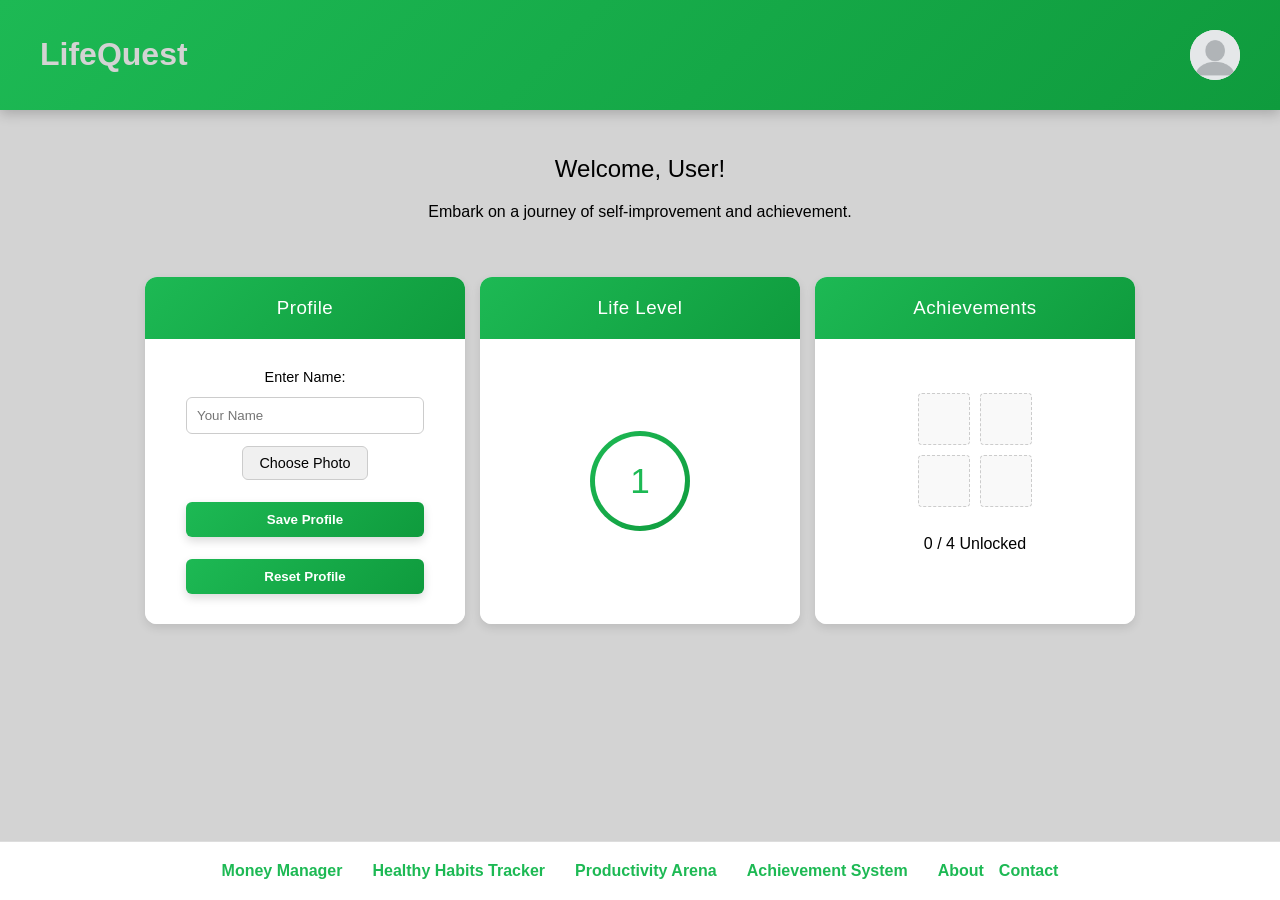
<file: index.html>
<!DOCTYPE html>
<html lang="en">
<head>
    <meta charset="UTF-8">
    <meta name="viewport" content="width=device-width, initial-scale=1.0">
    <link rel="stylesheet" href="Styles/index.css">
    <script src="JavaScript/index.js" defer></script>
    <title>LifeQuest</title>
</head> 
<body>
    <div class="main-content">
        <header class="top-nav">
            <h1>LifeQuest</h1>
            <img src="Images-lifequest/blank-profile-picture-973460_1280.webp" id="nav-profile-pic" class="profilePicture" alt="Profile">
        </header>

        <section class="welcome-area">
            <h2>Welcome, <span id="display-name">User</span>!</h2>
            <p>Embark on a journey of self-improvement and achievement.</p>
        </section>

        <div class="container">
            <div class="boxes">
                <h3>Profile</h3>
                <div class="box-content">
                    <label for="name-input">Enter Name:</label>
                    <input type="text" id="name-input" placeholder="Your Name">
                    
                    <label for="file-upload" class="custom-file-upload">Choose Photo</label>
                    <input type="file" id="file-upload" accept="image/*" style="display:none;">
                    
                    <button type="button" id="save-btn" class="save-btn">Save Profile</button>
                    <button type="button" id="reset-btn" class="save-btn" style="background-color: red;">Reset Profile</button>
                </div>
            </div>
            
            <div class="boxes">
                <h3>Life Level</h3>
                <div class="box-content">
                    <div class="level-circle">
                        <span id="current-level">1</span>
                    </div>
                </div>
            </div>

            <div class="boxes">
                <h3>Achievements</h3>
                <div class="box-content">
                    <div class="achievement-grid">
                        <div class="slot"></div>
                        <div class="slot"></div>
                        <div class="slot"></div>
                        <div class="slot"></div>
                    </div>
                    <p id="achievement-text">0 / 4 Unlocked</p>
                </div>
            </div>
        </div>
    </div>

    <footer>
        <nav class="nav-links">
            <a href="subTabs/money-manager.html">Money Manager</a>
            <a href="subTabs/healthy-habits.html">Healthy Habits Tracker</a>
            <a href="subTabs/productivity-arena.html">Productivity Arena</a>
            <a href="subTabs/achievement-system.html">Achievement System</a>

            <div class="aboutContact-Div">
                <a href="../about.html">About</a>
                <a href="../contact.html">Contact</a>
            </div>
        </nav>
    </footer>
    <script src="JavaScript/index.js" defer></script>
</body>
</html>
</file>
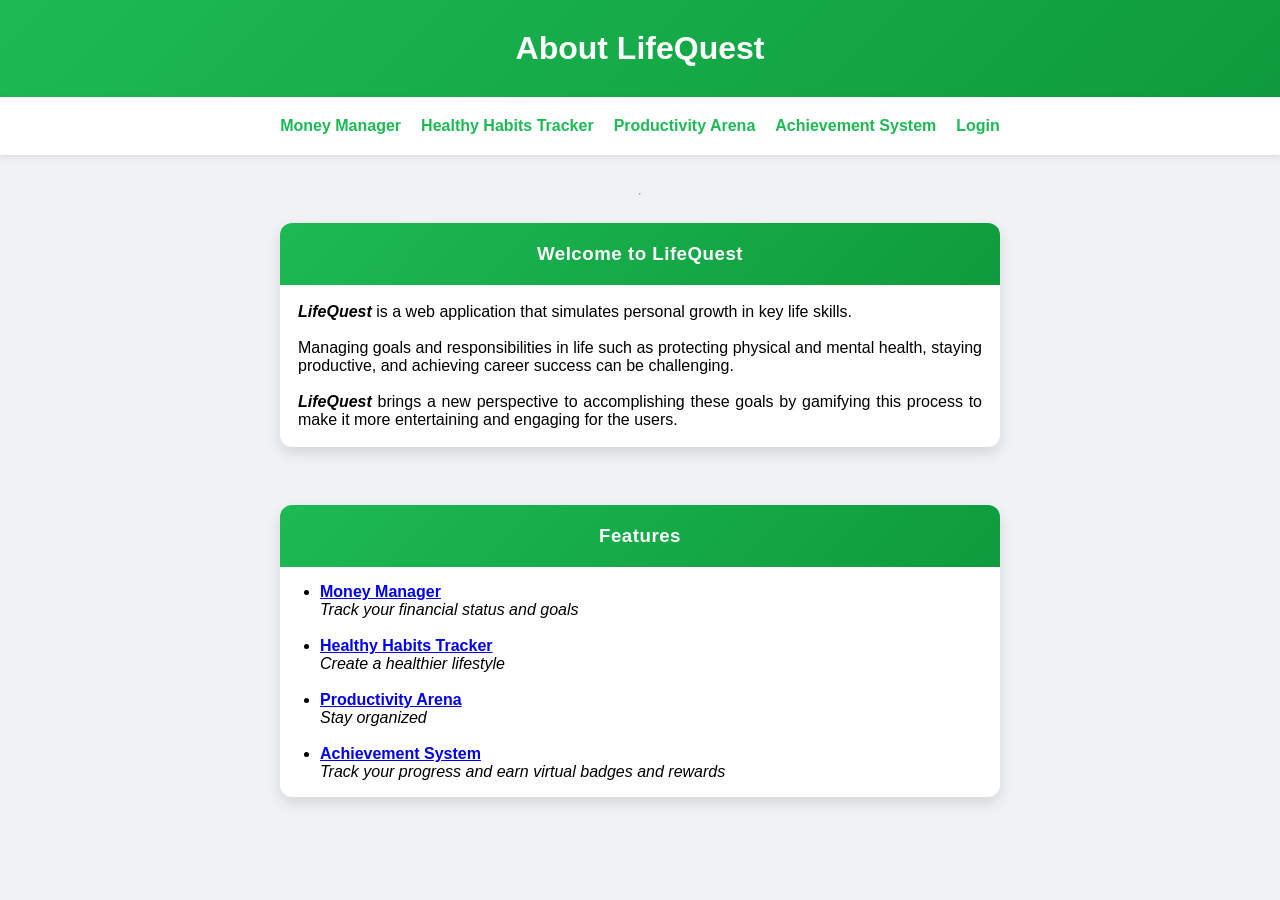
<file: about.html>
<!DOCTYPE html>
<html lang="en">

<head>
    <meta charset="UTF-8">
    <title>About</title>
    <link rel="stylesheet" href="Styles/subTabs.css" href="Styles/about.css">
</head>

<body>
    <style>
        p {
            text-align: justify;
            margin: 2.5%;
        }

        li {
            text-align: justify;
        }
    </style>
    <header class="subTabTitle-header">
        <h1>About LifeQuest</h1>
    </header>
    <div class="navBar-Div">
        <nav class="nav-links">
            <a href="subTabs/money-manager.html">Money Manager</a>
            <a href="subTabs/healthy-habits.html">Healthy Habits Tracker</a>
            <a href="subTabs/productivity-arena.html">Productivity Arena</a>
            <a href="subTabs/achievement-system.html">Achievement System</a>
            <a href="../index.html">Login</a>
        </nav>
    </div>
    <hr>
    <section class="boxes">
        <h3>Welcome to LifeQuest</h3>

        <p><b><i>LifeQuest</i></b> is a web application that simulates personal growth in key life skills.</p>
        <p>Managing goals and responsibilities in life such as protecting physical and mental health, staying
            productive,
            and achieving career success can be challenging.</p>
        <p><b><i>LifeQuest</i></b> brings a new perspective to accomplishing these goals by gamifying this process to
            make it more entertaining and engaging for the users.</p>
        </p>
    </section><br>
    <section class="boxes">
        <h3>Features</h3>
        <ul>
            <li><a href="subTabs/money-manager.html"><b>Money Manager</b></a><br><i>Track your financial status and
                    goals</i></li>
            <br>
            <li><a href="subTabs/healthy-habits.html"><b>Healthy Habits Tracker</b></a><br><i>Create a healthier
                    lifestyle</i></li>
            <br>
            <li><a href="subTabs/productivity-arena.html"><b>Productivity Arena</b><br></a><i>Stay organized</i></li>
            <br>
            <li><a href="subTabs/achievement-system.html"><b>Achievement System</b><br><i></a>Track your progress and
                earn virtual badges and rewards</i></li>
        </ul>
    </section>
    <br>
</body>

</html>
</file>
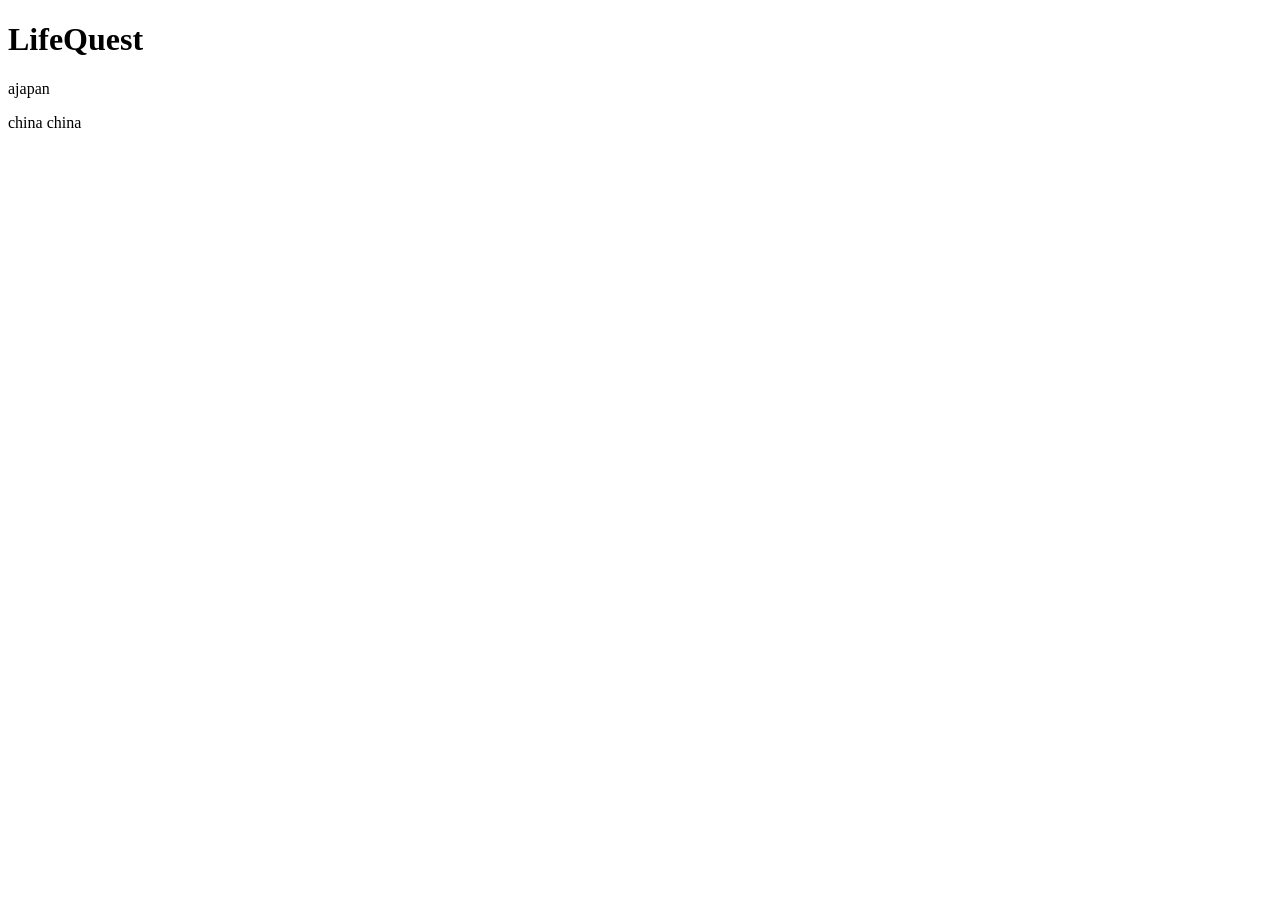
<file: LifeQuest.html>
<!DOCTYPE html>
<html>
    <head>
        <title>
            LifeQuest
        </title>
    </head> 
    <body>
        <h1>
            LifeQuest
        </h1>

        <p>
            ajapan
        </p>
        <p>
            china china 
        </p>
    </body>
    
</html>
</file>
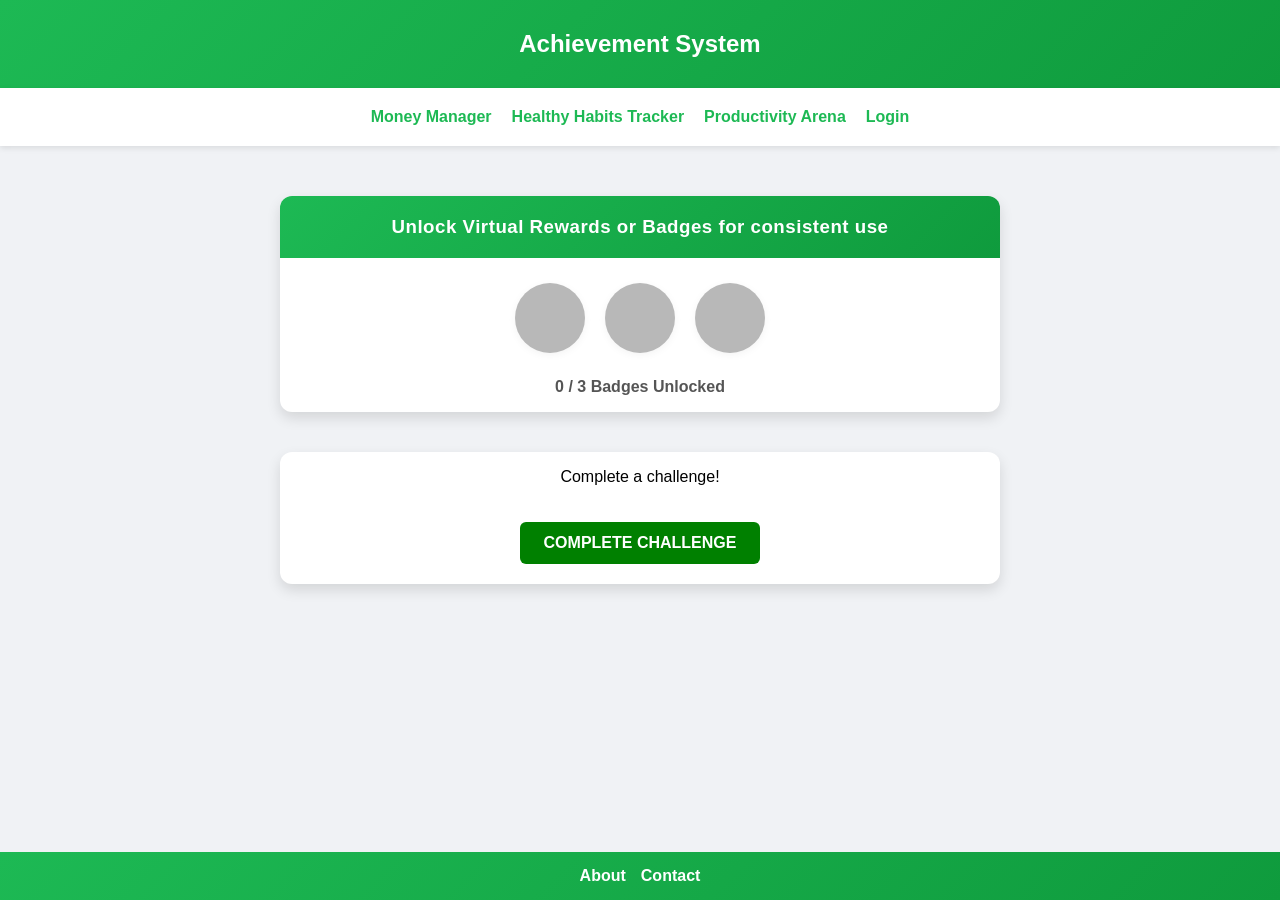
<file: subTabs/achievement-system.html>
<!DOCTYPE html>
<html lang="en">
    <head>
        <meta charset="UTF-8">
        <link rel="stylesheet" href="../Styles/subTabs.css">
        <title>Document</title>
        <script src="../JavaScript/achievement.js" defer></script>
    </head>

    <body>
        <section id="achievement-system">
            <header class="subTabTitle-header">
                <h2>Achievement System</h2>
            </header>

            <div class="navBar-Div">
                <nav class="nav-links">
                    <a href="money-manager.html">Money Manager</a>
                    <a href="healthy-habits.html">Healthy Habits Tracker</a>
                    <a href="productivity-arena.html">Productivity Arena</a>
                    <a href="../index.html">Login</a>
                </nav>
            </div>
            

            <section id="virtual-rewards" class="boxes">
                <div>
                    <h3>
                        Unlock Virtual Rewards or Badges for consistent use
                    </h3>
                    <div class="badges-Div">
                        <div class="badge" id="badge-1"></div>
                        <div class="badge" id="badge-2"></div>
                        <div class="badge" id="badge-3"></div>
                    </div>

                    <p id="badge-status">
                        <span class="counter-Span">0</span> / 3 Badges Unlocked
                    </p>
                </div>
            </section>

            <section id="feedback" class="boxes">
                <div>
                    <p>Complete a challenge!</p>

                    <button id="claim-Button">COMPLETE CHALLENGE</button>
                </div>
            </section>

        </section>

        <div id="popup-Div" class="hidden">
            <h2>SUCCESS!</h2>
            
            <div class="award-circle">
                AWARD
            </div>
            
            <p>You unlocked a new achievement badge.</p>
            <button id="closePopup-Button">AWESOME!</button>
        </div>

        <footer>
            <div class="footer-Div">
                <div class="footerAnchors-Div">
                    <a href="../about.html">About</a>
                    <a href="../contact.html">Contact</a>
                </div>

            </div>

        </footer>
    </body>

</html>
</file>
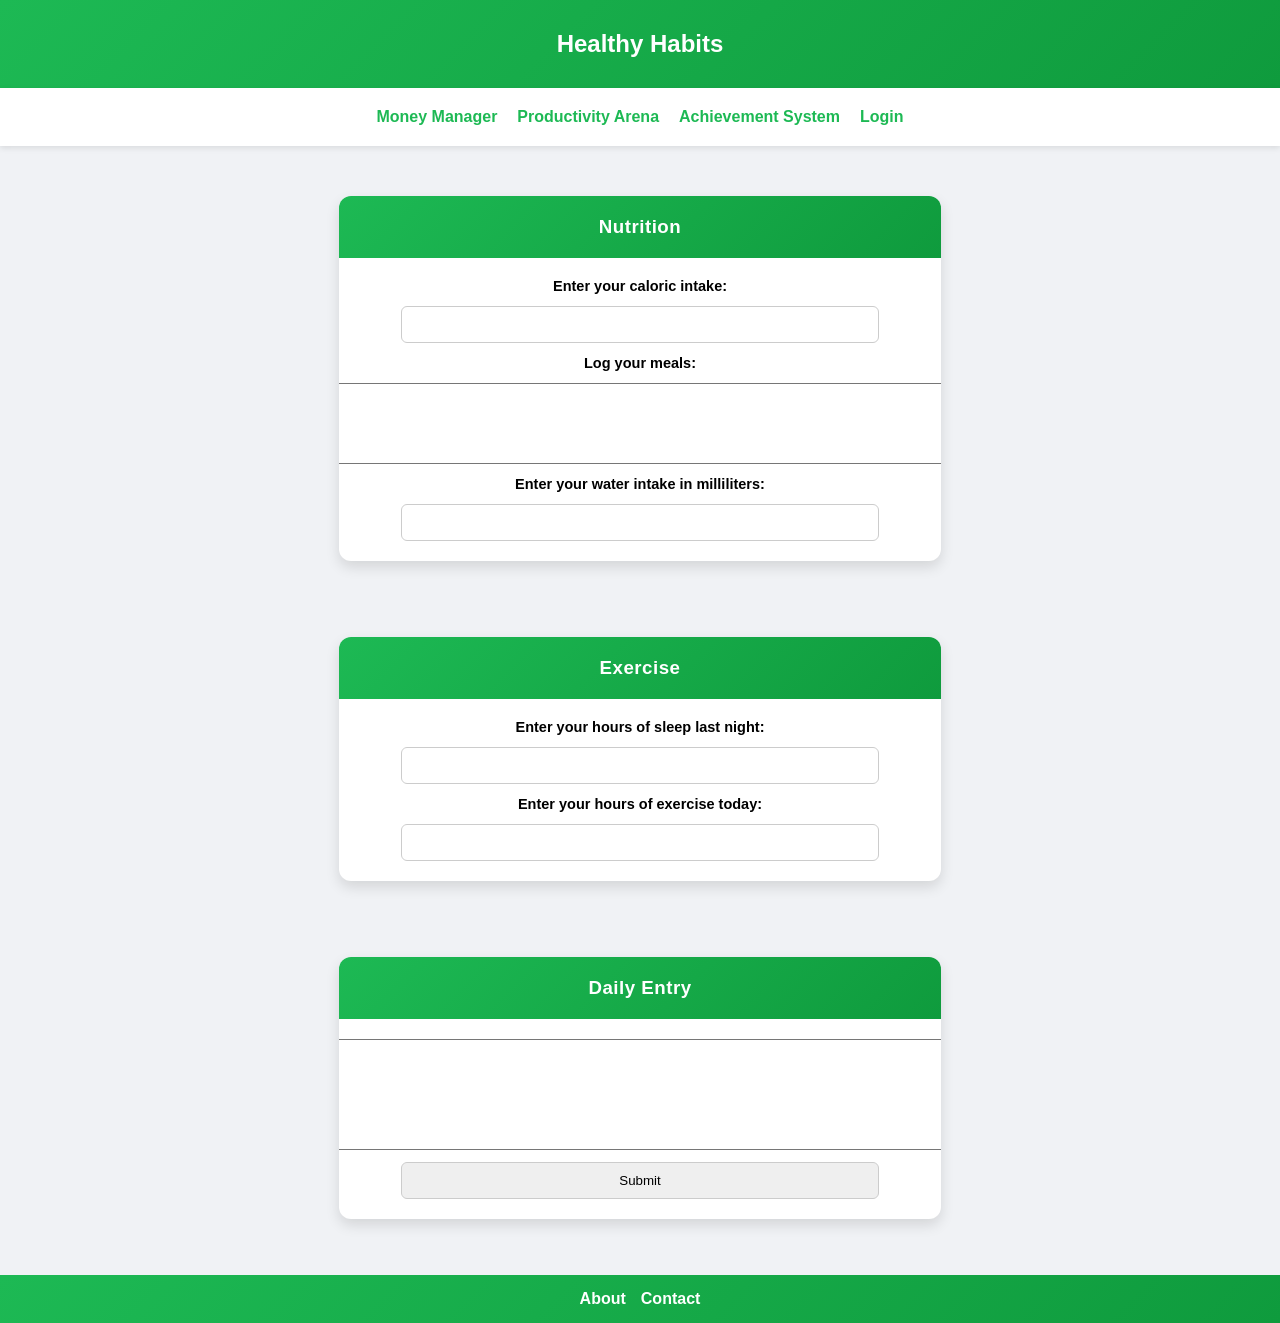
<file: subTabs/healthy-habits.html>
<!DOCTYPE html>
<html lang="en">

<head>
    <meta charset="UTF-8">
    <title>Healthy Habits</title>
    <link rel="stylesheet" href="../Styles/subTabs.css">
    <script src="../JavaScript/healthy_habits.js" defer></script>
</head>

<body>
    <section id="healthy-habits" class="main-content">
        <header class="subTabTitle-header">
            <h1>Healthy Habits</h1>
        </header>

        <div class="navBar-Div">
            <nav class="nav-links">
                <a href="money-manager.html">Money Manager</a>
                <a href="productivity-arena.html">Productivity Arena</a>
                <a href="achievement-system.html">Achievement System</a>
                <a href="../index.html">Login</a>
            </nav>
        </div>

        <div class="container">
            <form id="habits-form">
                <div class="boxes">
                    <h3>Nutrition</h3>
                    <div class="box-content">
                        <label for="calories">Enter your caloric intake:</label>
                        <input type="number" id="calories" name="calories" min="0">
                        <label for="meals">Log your meals:</label>
                        <textarea id="meals" name="meals" rows="5" cols="76"></textarea>
                        <label for="water">Enter your water intake in milliliters:</label>
                        <input type="number" id="water" name="water" min="0">
                    </div>
                </div>

                <br> <br>

                <div class="boxes">
                    <h3>Exercise</h3>
                    <div class="box-content">
                        <label for="sleep">Enter your hours of sleep last night:</label>
                        <input type="number" id="sleep" name="sleep" min="0">
                        <label for="exercise">Enter your hours of exercise today:</label>
                        <input type="number" id="exercise" name="exercise" min="0">
                    </div>
                </div>

                <br> <br>
                <div class="boxes">
                    <h3>Daily Entry</h3>
                    <div class="box-content">
                        <textarea id="dailyEntry" name="dailyEntry" rows="7" cols="76"></textarea>
                        <input type="submit" value="Submit">
                    </div>

                </div>
                <br> <br>
            </form>
        </div>


    </section>

    <footer>

        <div class="footer-Div">


            <div class="footerAnchors-Div">
                <a href="../about.html">About</a>
                <a href="../contact.html">Contact</a>
            </div>

        </div>

    </footer>
</body>

</html>
</file>
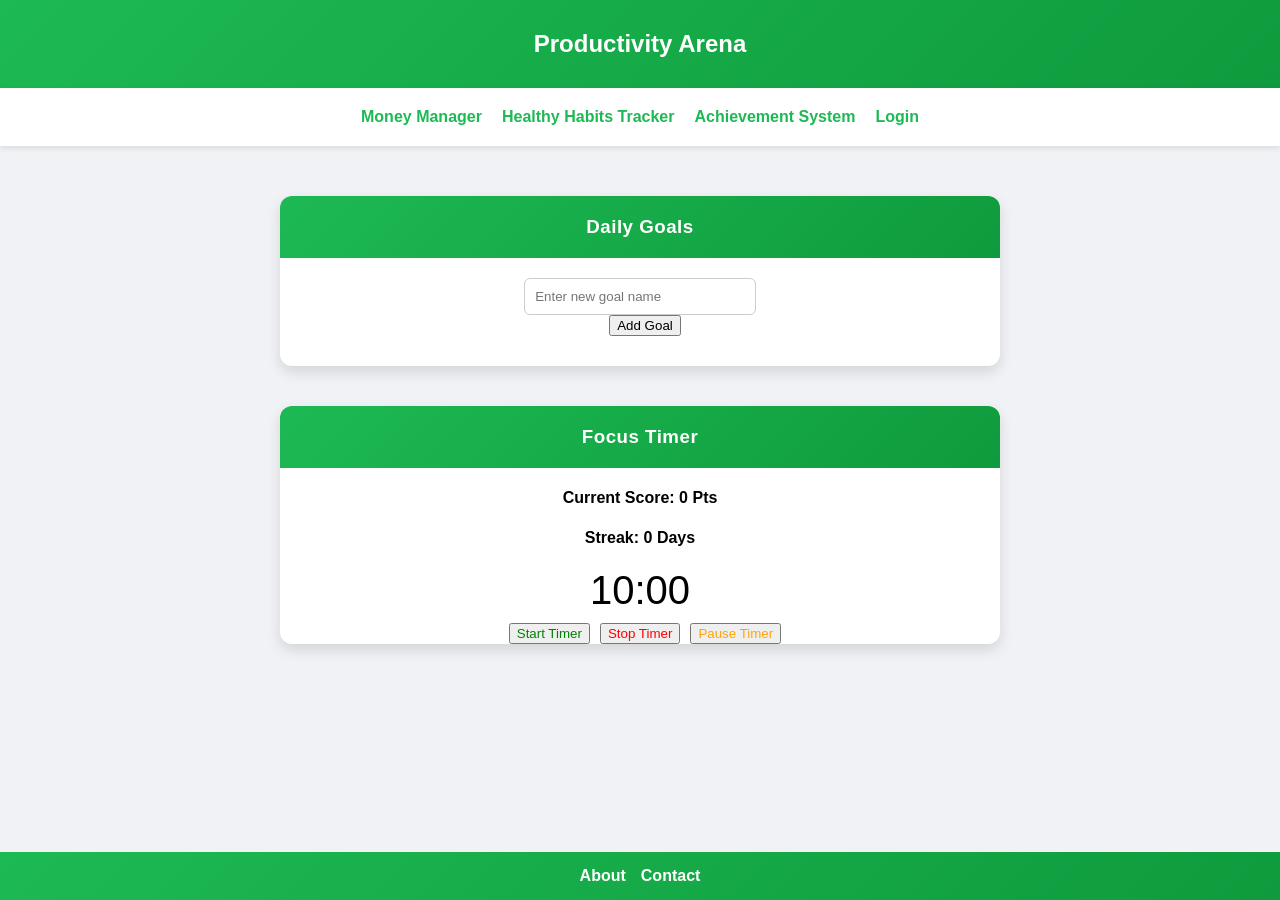
<file: subTabs/productivity-arena.html>
<!DOCTYPE html>
<html lang="en">

<head>
    <meta charset="UTF-8">
    <title>Productivity Arena</title>
    <link rel="stylesheet" href="../Styles/subTabs.css">
    <script src="../JavaScript/productivity-arena.js" defer></script>
</head>

<body>
    <section id="productivity-arena">
        <header class="subTabTitle-header">
            <h1>Productivity Arena</h1>
        </header>

        <div class="navBar-Div">
            <nav class="nav-links">
                <a href="money-manager.html">Money Manager</a>
                <a href="healthy-habits.html">Healthy Habits Tracker</a>
                <a href="achievement-system.html">Achievement System</a>
                <a href="../index.html">Login</a>
            </nav>
        </div>

        <div class="tasks">
            <div class="boxes">
                <h3>Daily Goals</h3>
                <div class="box-content" id="goals-container">
                    
                </div>
            </div>
        </div>

        <div class="timer-section">
            <div class="boxes">
                <h3>Focus Timer</h3>

                <div class="box-contents" id="timer-box">
                    <h4>Current Score: <span id="score">0</span> Pts</h4>
                    <h4>Streak: <span id="streak">0</span> Days</h4>
                    <div id="message-container"></div>
                </div>
            </div>

        </div>

        
    </section>



    <footer>

        <div class="footer-Div">


            <div class="footerAnchors-Div">
                <a href="../about.html">About</a>
                <a href="../contact.html">Contact</a>
            </div>

        </div>

    </footer>
</body>

</html>
</file>
<file: Styles/index.css>
:root {
    --main-green: linear-gradient(135deg, #1db954, #0f9b3d);
    --green-solid: #1db954;
    --green-dark: #0f9b3d;
}

body {
    margin: 0;
    padding: 0;
    font-family: 'Segoe UI', sans-serif;
    background-color: lightgrey;
    display: flex;
    flex-direction: column;
    min-height: 100vh;
}

h1, h2, h3, p, span, label, button, a {
    font-weight: 400;
}

.main-content {
    flex: 1;
}

.top-nav {
    background: var(--main-green);
    padding: 15px 20px;
    display: flex;
    justify-content: space-between;
    align-items: center;
    color: white;
    box-shadow: 0 4px 12px rgba(0,0,0,0.2);
}

.top-nav h1 {
    color: lightgrey;
    font-weight: bold;
}

.profilePicture {
    width: 50px;
    height: 50px;
    border-radius: 50%;
    background: white;
    object-fit: cover;
}

.welcome-area {
    text-align: center;
    padding: 25px 15px;
}

.container {
    display: flex;
    justify-content: center;
    align-items: stretch;
    gap: 15px;
    padding: 15px;
    flex-wrap: wrap;
    max-width: 1200px;
    margin: 0 auto;
}

.boxes {
    background: white;
    border-radius: 12px;
    flex: 1;
    min-width: 300px;
    max-width: 320px;
    box-shadow: 0 4px 10px rgba(0,0,0,0.1);
    text-align: center;
    overflow: hidden;
    display: flex;
    flex-direction: column;
}

.boxes h3 {
    margin: 0;
    padding: 20px;
    background: var(--main-green);
    color: white;
    letter-spacing: 0.5px;
}

h3 {
    color: white;
}

.box-content {
    background-color: white;
    padding: 30px 20px;
    display: flex;
    flex-direction: column;
    align-items: center;
    justify-content: center;
    gap: 12px;
    flex: 1;
}

.level-circle {
    width: 90px;
    height: 90px;
    border: 5px solid transparent;
    border-radius: 50%;
    background: 
        linear-gradient(white, white) padding-box,
        var(--main-green) border-box;
    display: flex;
    justify-content: center;
    align-items: center;
    font-size: 2.2rem;
    color: var(--green-solid);
}

.box-content label {
    font-size: 0.9rem;
    color: black;
}

.box-content input[type="text"] {
    width: 85%;
    padding: 10px;
    border: 1px solid #ccc;
    border-radius: 6px;
    box-sizing: border-box;
}

.custom-file-upload {
    padding: 8px 16px;
    cursor: pointer;
    background: #f0f0f0;
    border-radius: 6px;
    border: 1px solid #ccc;
    font-size: 0.85rem;
}

.save-btn {
    background: var(--main-green);
    color: white;
    border: none;
    padding: 10px 20px;
    border-radius: 6px;
    cursor: pointer;
    font-weight: bold;
    margin-top: 10px;
    width: 85%;
    transition: all 0.25s ease;
    box-shadow: 0 4px 10px rgba(0,0,0,0.15);
}

.save-btn:hover {
    transform: translateY(-2px);
    box-shadow: 0 6px 14px rgba(0,0,0,0.25);
}

.achievement-grid {
    display: grid;
    grid-template-columns: repeat(2, 1fr);
    gap: 10px;
}

.slot {
    width: 50px;
    height: 50px;
    background: #f9f9f9;
    border: 1px dashed #ccc;
    border-radius: 4px;
}

footer {
    padding: 20px;
    background: #ffffff;
    border-top: 1px solid #ddd;
    text-align: center;
}

.nav-links {
    display: flex;
    justify-content: center;
    gap: 15px;
    flex-wrap: wrap;
}

.nav-links a {
    text-decoration: none;
    color: var(--green-solid);
    font-weight: bold;
    transition: all 0.3s;
}

.nav-links a:hover {
    color: var(--green-dark);
    font-size: 110%;
}

.aboutContact-Div {
    display: flex;
    gap: 15px;
}

@media (min-width: 768px) {
    .top-nav {
        flex-direction: column;
        padding: 15px 40px;
    }
    .container {
        flex-direction: column;
        align-items: center;
    }
    .nav-links {
        flex-direction: column;
    }
}

@media (min-width: 1024px) {
    .top-nav {
        flex-direction: row;
    }
    .container {
        flex-direction: row;
        align-items: stretch;
    }
    .nav-links {
        flex-direction: row;
        gap: 30px;
    }
}
</file>
<file: Styles/about.css>
.nav-Nav {
    display: flex;
    justify-content: space-evenly;
    background-color: green;
    padding: 15px 0px;
}

p {
    text-align: left;
}
</file>
<file: Styles/subTabs.css>
:root {
    --main-green: linear-gradient(135deg, #1db954, #0f9b3d);
    --green-solid: #1db954;
    --green-dark: #0f9b3d;
}

body {
    margin: 0;
    padding: 0;
    font-family: 'Segoe UI', sans-serif;
    background-color: #f0f2f5;
    display: flex;
    flex-direction: column;
    min-height: 100vh;
}

#badge-status{
    font-weight: bold; 
    color: rgb(85, 85, 85);
}

.badges-Div {
    display: flex;
    gap: 20px;
    justify-content: center;
    margin: 20px 0;
    flex-wrap: wrap;
}

.badge {
    width: 70px;
    height: 70px;
    border-radius: 50%;
    background-color: grey;
    opacity: 0.3;
    transition: all 0.3s ease;
}

.badge.unlocked {
    opacity: 1;
    background-color: lightskyblue;
    color: white;
    
    display: flex;
    align-items: center;
    justify-content: center;
    
    font-weight: bold;
    font-size: 12px;
    box-shadow: 0 4px 8px rgba(0, 0, 0, 0.15);
}

#money-manager,
#achievement-system,
#productivity-arena,
#healthy-habits {
    display: flex;
    flex-direction: column;
    flex: 1;
    width: 100%;
}


.badges-Div {
    display: flex; 
    gap: 20px; 
    justify-content: center; 
    flex-wrap: wrap;
    margin: 25px 0;
}

.badge {
    width: 70px; 
    height: 70px; 
    border-radius: 50%; 
    background: rgb(79, 79, 79);
    transition: all 0.3s ease;
    opacity: 0.4;
    box-shadow: 0 2px 6px rgba(0,0,0,0.1);
}

.badge.unlocked {
    opacity: 1;
    background-color: lightskyblue;
    color: white;
    

    display: flex;
    align-items: center;
    justify-content: center;
    
    font-weight: bold;
    font-size: 14px;
    
    box-shadow: 0px 4px 8px rgba(0, 0, 0, 0.2);
}

#claim-Button{
    padding: 12px 24px; 
    margin: 20px;

    border-radius: 6px; 
    border: none; 
    
    background-color: green; 
    color: white; 
    
    cursor: pointer; 
    
    font-weight: bold; 
    font-size: 16px;
}

.hidden {
    display: none;
}

#popup-Div {
    width: 320px;
    height: fit-content;
    position: fixed;

    inset: 0; 
    margin: auto;
    border-radius: 10%;
    padding: 30px;
    
    background: white;
    box-shadow: 0px 0px 30px rgba(0, 0, 0, 0.9);
}

#popup-Div div{
    width: 80px; 
    height: 80px; 

    border-radius: 50%; 

    background-color: lightskyblue;
    color: white;

    display: flex; 
    align-items: center; 
    justify-content: center; 

    font-size: 18px; 
    font-weight: bold;
    
    margin: 20px auto;  
}

.badge-status{
    font-weight: bold; 
    color: rgb(85, 85, 85);
}

#popup-Div h2 {
    color: green;
    font-size: 29px;

    margin-top: 0;
}

#popup-Div p {
    font-weight: bold;
    color: black;
    font-size: 17.5px;

    margin-bottom: 25px;
}

#closePopup-Button {
    padding: 10px 20px;
    border-radius: 6px;
    border: 1px solid #ccc;

    background: #f9f9f9;

    cursor: pointer;

    font-weight: bold;
}

.badge:hover {
    transform: scale(1.1);
    opacity: 1;
}


.subTabTitle-header {
    width: 100%;
    padding: 10px 20px;
    display: flex;
    color: white;
    background: var(--main-green);
    justify-content: center;
    align-items: center;
    box-sizing: border-box;
    box-shadow: 0 4px 12px rgba(0,0,0,0.2);
}

.subTabTitle-header h1, 
.subTabTitle-header h2 {
    margin: 10px 0;
}

/* NAV */
.navBar-Div {
    width: 100%;
    padding: 20px;
    text-align: center;
    background-color: white;
    box-shadow: 0px 2px 6px rgba(0,0,0,0.1);
    margin-bottom: 30px;
    box-sizing: border-box;
}

.nav-links {
    display: flex;
    justify-content: center;
    gap: 20px;
    flex-wrap: wrap;
}

.nav-links a {
    text-decoration: none;
    color: var(--green-solid);
    font-weight: bold;
    transition: all 0.3s;
}

.nav-links a:hover {
    color: var(--green-dark);
    font-size: 110%;
}


.container {
    display: flex;
    flex-direction: column;
    align-items: center;
    width: 100%;
    flex: 1;
}


.boxes {
    background: white;
    border-radius: 12px;
    width: 90%;
    max-width: 720px;
    box-shadow: 0 6px 14px rgba(0, 0, 0, 0.12);
    text-align: center;
    overflow: hidden;
    margin: 20px auto;
}


.boxes h3 {
    margin: 0;
    padding: 20px;
    color: white;
    background: var(--main-green);
    letter-spacing: 0.5px;
}


.box-content {
    padding: 20px;
    display: flex;
    flex-direction: column;
    align-items: center;
    gap: 12px;
}

.box-content label {
    font-size: 14.5px;
    font-weight: bold;
    color: black;
}

.box-content input {
    width: 85%;
    padding: 10px;
    border: 1px solid #ccc;
    border-radius: 6px;
    box-sizing: border-box;
}

/* FOOTER */
.footer-Div {
    padding: 15px 30px;
    background: var(--main-green);
    display: flex;
    align-items: center;
    justify-content: center;
    width: 100%;
    box-sizing: border-box;
}

.footerAnchors-Div {
    display: flex;
    gap: 15px;
}

.footer-Div a {
    text-decoration: none;
    color: #ffffff;
    font-weight: bold;
    transition: opacity 0.3s;
}

.footer-Div a:hover {
    opacity: 0.8;
}


@media(min-width: 768px) {
    .subTabTitle-header {
        padding: 20px 30px;
    }
}
</file>
